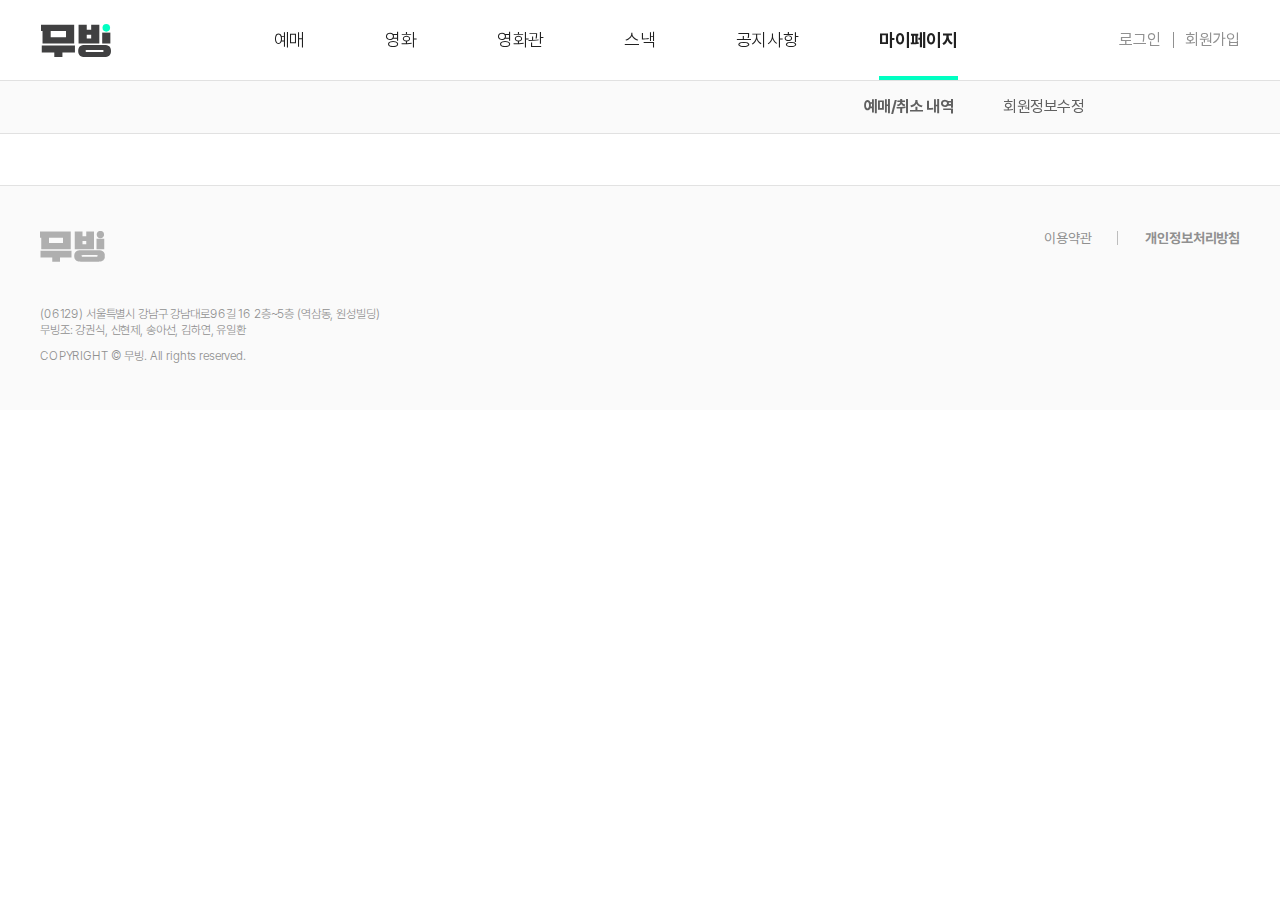
<file: __publish_only/index.html>
<!DOCTYPE html>
<html lang="ko">
<head>
  <meta charset="UTF-8">
  <meta name="viewport" content="width=device-width, initial-scale=1.0">
  <!-- lib -->
  <link rel="stylesheet" href="https://maxcdn.bootstrapcdn.com/bootstrap/3.4.1/css/bootstrap.min.css">
  <script src="https://ajax.googleapis.com/ajax/libs/jquery/3.7.1/jquery.min.js"></script>
  <script src="https://maxcdn.bootstrapcdn.com/bootstrap/3.4.1/js/bootstrap.min.js"></script>

  <!-- base -->
  <link rel="stylesheet" href="assets/css/font.css">
  <link rel="stylesheet" href="assets/css/reset.css">
  <link rel="stylesheet" href="assets/css/component.css">
  <link rel="stylesheet" href="assets/css/layout.css">
  <script src="assets/js/common.js"></script>
  
  <!-- page -->
  <link rel="stylesheet" href="assets/css/main.css">
  <title>무빙</title>
</head>
<body>
  <!-- root -->
  <div id="root">
    <header id="header" class="header">
      <div class="header__inner">
        <h1 class="logo"><a href="#" class="logo__img" title="메인으로 이동"><span class="blind">무빙</span></a></h1>

        <nav class="gnb__wrap">
          <h2 class="blind">주메뉴</h2>
          <!-- TODO: 2depth가 열렸을 경우, is-expand 클래스 추가 -->
          <ul id="gnb" class="gnb">
            <!-- TODO: is-active 선택된 메뉴 li에 클래스 추가
            확인용 클래스 : 마이페이지 -->
            <!-- 링크 -> a / 2뎁스 버튼 -> button:button -->
            <li class="gnb__item"><a href="#" class="gnb__link">
              <span>예매</span>
            </a></li>
            <li class="gnb__item"><a href="#" class="gnb__link">
              <span>영화</span>
            </a></li>
            <li class="gnb__item"><a href="#" class="gnb__link">
              <span>영화관</span>
            </a></li>
            <li class="gnb__item"><a href="#" class="gnb__link">
              <span>스낵</span>
            </a></li>
            <li class="gnb__item"><a href="#" class="gnb__link">
              <span>공지사항</span>
            </a></li>
            <li class="gnb__item is-active">
              <button type="button" class="gnb__link">
                <span>마이페이지</span>
              </button>
              <ul class="gnb__2depth">
                <!-- TODO: is-active 선택된 메뉴 li에 클래스 추가
                확인용 클래스 : first-child -->
                <li class="gnb__2depth-item is-active">
                  <a href="#" class="gnb__2depth-link">
                    <span>예매/취소 내역</span>
                  </a>
                </li>
                <li class="gnb__2depth-item">
                  <a href="#" class="gnb__2depth-link">
                    <span>회원정보수정</span>
                  </a>
                </li>
              </ul>
            </li>
          </ul>
        </nav>

        <div class="header-util">
            <ul class="header-util__list">
              <!-- [D] 비로그인 상태 시 노출 -->
              <li class="header-util__item">
                <a href="#" class="header-util__link">
                  <span>로그인</span>
                </a>
              </li>
              <li class="header-util__item">
                <a href="#" class="header-util__link">
                  <span>회원가입</span>
                </a>
              </li>
              <!-- [D] 로그인 상태 시 노출 -->
              <!-- <li class="header-util__item">
                <button type="button" class="header-util__link">
                  <span>로그아웃</span>
                </button>
              </li> -->
            </ul>
          </div>
        </div>
      </div>
    </header>

    <!-- main -->
    <main id="main" class="main">
      <h2 class="blind">메인 컨텐츠</h2>
      <div id="container" class="container">
        <!-- 컨텐츠 영역 -->
      </div>
    </main>
    <!-- //main -->

    <!-- footer -->
    <footer id="footer" class="footer">
      <div class="footer__inner">
        <i class="footer__logo"><img src="assets/images/common/logo--gray.png" alt="무빙"></i>
        <ul class="footer__util">
          <li class="footer__util-item"><a href="#" target="_blank" title="새창에서 열림" class="footer__util-link">이용약관</a></li>
          <li class="footer__util-item"><a href="#" target="_blank" title="새창에서 열림" class="footer__util-link footer__privacy">개인정보처리방침</a></li>
        </ul>
        <ul class="footer__info">
          <li class="footer__info-item">(06129) 서울특별시 강남구 강남대로96길 16 2층~5층 (역삼동, 원성빌딩)</li>
          <li class="footer__info-item">무빙조: 강권식, 신현제, 송아선, 김하연, 유일환</li>
        </ul>
        <p class="copy">COPYRIGHT &copy; 무빙. All rights reserved.</p>
      </div>
    </footer>
    <!-- // footer -->
  </div>
  <!-- // root -->

  <!-- layer 영역: modal, toast etc,. -->
  <div class="layer blind">
    <div class="dim">
      <!-- TODO: include를 통해 modal 페이지 추가 -->
    </div>
  </div>
  <!-- // layer 영역: modal, toast etc,. -->
</body>
</html>
</file>
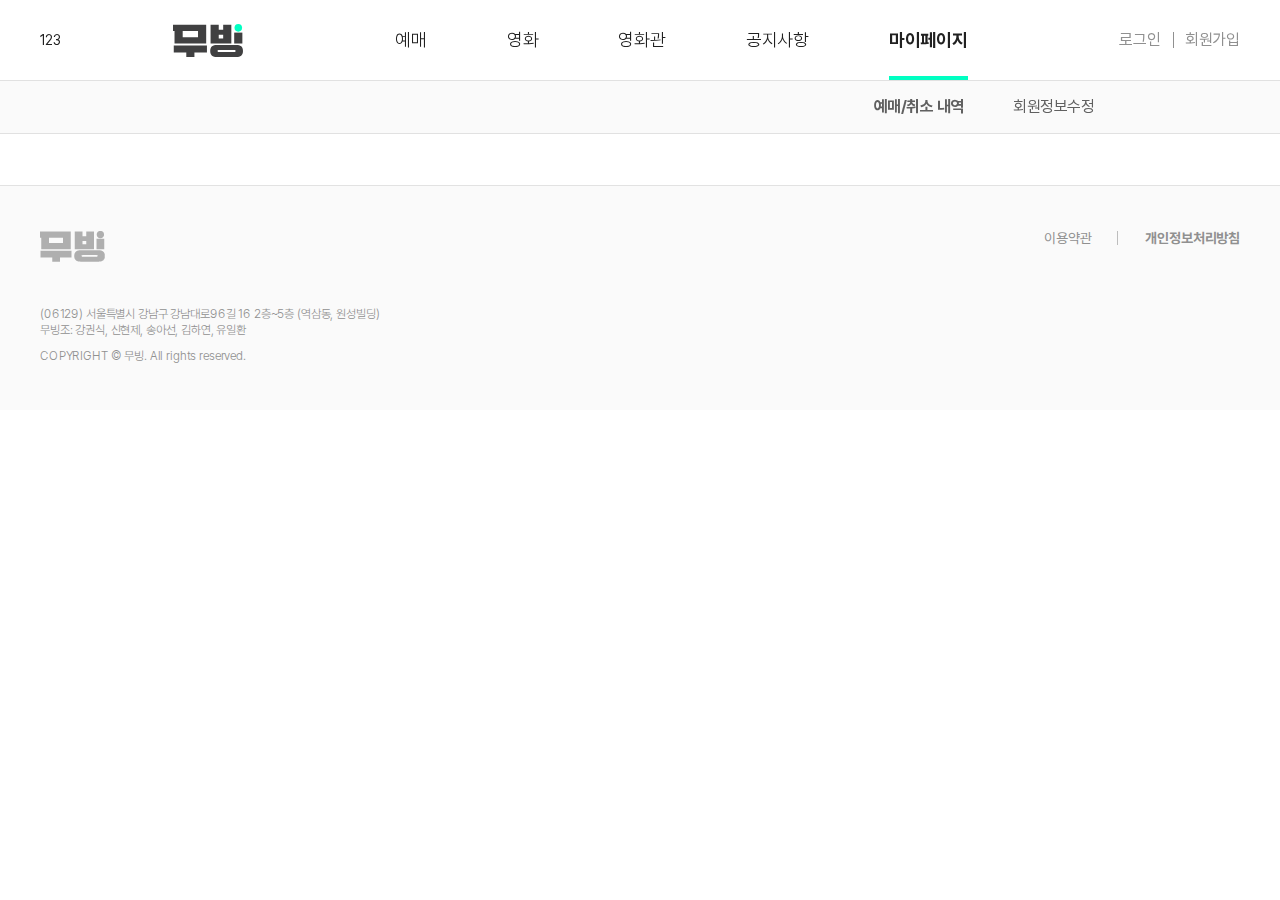
<file: publish/index.html>
<!DOCTYPE html>
<html lang="ko">
<head>
  <meta charset="UTF-8">
  <meta name="viewport" content="width=device-width, initial-scale=1.0">
  <!-- lib -->
  <link rel="stylesheet" href="https://maxcdn.bootstrapcdn.com/bootstrap/3.4.1/css/bootstrap.min.css">
  <script src="https://ajax.googleapis.com/ajax/libs/jquery/3.7.1/jquery.min.js"></script>
  <script src="https://maxcdn.bootstrapcdn.com/bootstrap/3.4.1/js/bootstrap.min.js"></script>

  <!-- base -->
  <link rel="stylesheet" href="assets/css/font.css">
  <link rel="stylesheet" href="assets/css/reset.css">
  <link rel="stylesheet" href="assets/css/component.css">
  <link rel="stylesheet" href="assets/css/layout.css">
  <script src="assets/js/common.js"></script>
  
  <!-- page -->
  <link rel="stylesheet" href="assets/css/main.css">
  <title>무빙</title>
</head>
<body>
  <!-- root -->
  <div id="root">     
    <header id="header" class="header">
      <div class="header__inner">123
        <h1 class="logo"><a href="#" class="logo__img" title="메인으로 이동"><span class="blind">무빙</span></a></h1>

        <nav class="gnb__wrap">
          <h2 class="blind">주메뉴</h2>
          <!-- TODO: 2depth가 열렸을 경우, is-expand 클래스 추가 -->
          <ul id="gnb" class="gnb">
            <!-- TODO: is-active 선택된 메뉴 li에 클래스 추가
            확인용 클래스 : 마이페이지 -->
            <!-- 링크 -> a / 2뎁스 버튼 -> button:button -->
            <li class="gnb__item"><a href="#" class="gnb__link">
              <span>예매</span>
            </a></li>
            <li class="gnb__item"><a href="#" class="gnb__link">
              <span>영화</span>
            </a></li>
            <li class="gnb__item"><a href="#" class="gnb__link">
              <span>영화관</span>
            </a></li>
            <!-- TODO: 스낵 진행시 주석제거 -->
            <!-- <li class="gnb__item"><a href="#" class="gnb__link">
              <span>스낵</span>
            </a></li> -->
            <li class="gnb__item"><a href="#" class="gnb__link">
              <span>공지사항</span>
            </a></li>
            <li class="gnb__item is-active">
              <button type="button" class="gnb__link">
                <span>마이페이지</span>
              </button>
              <ul class="gnb__2depth">
                <!-- TODO: is-active 선택된 메뉴 li에 클래스 추가
                확인용 클래스 : first-child -->
                <li class="gnb__2depth-item is-active">
                  <a href="#" class="gnb__2depth-link">
                    <span>예매/취소 내역</span>
                  </a>
                </li>
                <li class="gnb__2depth-item">
                  <a href="#" class="gnb__2depth-link">
                    <span>회원정보수정</span>
                  </a>
                </li>
              </ul>
            </li>
          </ul>
        </nav>

        <div class="header-util">
          <ul class="header-util__list">
            <!-- [D] 비로그인 상태 시 노출 -->
            <li class="header-util__item">
              <a href="#" class="header-util__link">
                <span>로그인</span>
              </a>
            </li>
            <li class="header-util__item">
              <a href="#" class="header-util__link">
                <span>회원가입</span>
              </a>
            </li>
            <!-- [D] 로그인 상태 시 노출 -->
            <!-- <li class="header-util__item">
              <button type="button" class="header-util__link">
                <span>로그아웃</span>
              </button>
            </li> -->
          </ul>
        </div>
      </div>
    </header>

    <!-- main -->
    <main id="main" class="main">
      <h2 class="blind">메인 컨텐츠</h2>
      <div id="container" class="container">
        <!-- 컨텐츠 영역 -->
      </div>
    </main>
    <!-- //main -->

    <!-- footer -->
    <footer id="footer" class="footer">
      <div class="footer__inner">
        <i class="footer__logo"><img src="assets/images/common/logo--gray.png" alt="무빙"></i>
        <ul class="footer__util">
          <li class="footer__util-item"><a href="#" target="_blank" title="새창에서 열림" class="footer__util-link">이용약관</a></li>
          <li class="footer__util-item"><a href="#" target="_blank" title="새창에서 열림" class="footer__util-link footer__privacy">개인정보처리방침</a></li>
        </ul>
        <ul class="footer__info">
          <li class="footer__info-item">(06129) 서울특별시 강남구 강남대로96길 16 2층~5층 (역삼동, 원성빌딩)</li>
          <li class="footer__info-item">무빙조: 강권식, 신현제, 송아선, 김하연, 유일환</li>
        </ul>
        <p class="copy">COPYRIGHT &copy; 무빙. All rights reserved.</p>
      </div>
    </footer>
    <!-- // footer -->
  </div>
  <!-- // root -->

  <!-- layer 영역: modal, toast etc,. -->
  <div class="layer blind">
    <div class="dim">
      <!-- TODO: include를 통해 modal 페이지 추가 -->
    </div>
  </div>
  <!-- // layer 영역: modal, toast etc,. -->
</body>
</html>
</file>
<file: __publish_only/assets/css/font.css>
@charset "UTF-8";

@font-face {
  font-weight: 300;
  font-family: Pretendard;
  font-style: normal;
  src: local('pretendard-Light'), url(../font/pretendard/Pretendard-Light.woff2) format('woff2'),
    url(../font/pretendard/Pretendard-Light.woff) format('woff'); /* Modern Browsers */

  font-display: swap;
}

@font-face {
  font-weight: 400;
  font-family: Pretendard;
  font-style: normal;
  src: local('pretendard-Regular'), url(../font/pretendard/Pretendard-Regular.woff2) format('woff2'),
    url(../font/pretendard/Pretendard-Regular.woff) format('woff'); /* Modern Browsers */

  font-display: swap;
}

@font-face {
  font-weight: 500;
  font-family: Pretendard;
  font-style: normal;
  src: local('pretendard-Medium'), url(../font/pretendard/Pretendard-Medium.woff2) format('woff2'),
    url(../font/pretendard/Pretendard-Medium.woff) format('woff'); /* Modern Browsers */

  font-display: swap;
}

@font-face {
  font-weight: 700;
  font-family: Pretendard;
  font-style: normal;
  src: local('pretendard-Bold'), url(../font/pretendard/Pretendard-Bold.woff2) format('woff2'),
    url(../font/pretendard/Pretendard-Bold.woff) format('woff'); /* Modern Browsers */

  font-display: swap;
}

@font-face {
  font-weight: 900;
  font-family: Pretendard;
  font-style: normal;
  src: local('pretendard-ExtraBold'), url(../font/pretendard/Pretendard-ExtraBold.woff2) format('woff2'),
    url(../font/pretendard/Pretendard-ExtraBold.woff) format('woff'); /* Modern Browsers */

  font-display: swap;
}

/* font-size */
:root {
  --font-h-xl: 32px;
  --font-h-l: 28px;
  --font-h-m: 24px;
  --font-h-s: 22px;
  --font-h-xs: 20px;
  --font-b-xl: 18px;
  --font-b-l: 16px;
  --font-b-m: 14px;
  --font-b-s: 12px;
  --font-b-xs: 10px;
}
</file>
<file: __publish_only/assets/css/component.css>
@charset "UTF-8";
</file>
<file: __publish_only/assets/css/layout.css>
@charset "UTF-8";

.main {
  padding: 80px 0 40px;
}

/* header */
.header {
  position: fixed;
  z-index: 10;
  top: 0;
  right: 0;
  left: 0;
  border-bottom: 1px solid #e1e1e1;
}
.header__inner {
  display: flex;
  justify-content: space-between;
  align-items: center;
  max-width: 1200px;
  margin: 0 auto;
  height: 80px;
}
.header .logo__img {
  display: block;
  width: 72px;
  height: 33px;
  background: url(../images/common/logo.svg) no-repeat 50% 50%;
  background-size: contain;
}

/* gnb */
.gnb {
  display: flex;
}
.gnb.is-expand:before {
  content: '';
  position: absolute;
  display: flex;
  left: 0;
  right: 0;
  height: 53px;
  top: calc(100% + 1px);
  justify-content: center;
  background: #fafafa;
  border-bottom: 1px solid #e1e1e1;
}
.gnb__link {
  position: relative;
  display: block;
  padding: 0 40px;
  font-size: var(--font-b-xl);
  letter-spacing: calc(var(--font-b-xl) * -12 / 1000);
  line-height: 80px;
}
.gnb__link span {
  font-weight: 300;
}
.gnb__link:hover span, .gnb__link:focus span {
  font-weight: 500;
}
.gnb__item.is-active .gnb__link span {
  font-weight: 700;
}
.gnb__item.is-active .gnb__link:before {
  content: '';
  position: absolute;
  left: 40px;
  right: 40px;
  bottom: 0;
  height: 4px;
  background: #00ffc2;
}
.gnb__2depth {
  display: none; /* flex */
  position: absolute;
  top: calc(100% + 1px);
  align-items: center;
}
.gnb__item.is-active .gnb__2depth {
  display: flex;
}
.gnb__2depth-item.is-active{
  font-weight: 700;
}
.gnb__2depth-link {
  display: block;
  line-height: 52px;
  height: 53px;
  padding: 0 25px;
  font-size: 16px;
  color: #606060;
}

/* header-util */
.header-util__list {
  position: relative;
  display: flex;
  align-items: center;
  justify-content: space-between;
}
.header-util__item:not(:first-child) {
  position: relative;
  margin-left: 12px;
  padding-left: 12px;
}
.header-util__item:not(:first-child):before {
  content: '';
  position: absolute;
  top: 2px;
  left: 0;
  bottom: 2px;
  width: 1px;
  background: #909090;
}
.header-util__link {
  font-size: var(--font-b-l);
  letter-spacing: calc(var(--font-b-l) * -12 / 1000);
  color: #909090;
}
.header-util__link:hover, .header-util__link:focus {
  color: #444;
}

/* footer */
.footer {
  padding: 45px 0;
  background: #fafafa;
  border-top: 1px solid #e2e2e2;
  margin-top: 65px;
}
.footer__inner {
  position: relative;
  max-width: 1200px;
  margin: 0 auto;
}
.footer__util {
  position: absolute;
  top: 0;
  right: 0;
  font-size: 0;
}
.footer__util-item {
  display: inline-block;
  vertical-align: middle;
}
.footer__util-item:not(:first-child) {
  margin-left: 26px;
  padding-left: 27px;
  border-left: 1px solid #bdbdbd;
}
.footer__util-link, .footer__util-link:hover, .footer__util-link:focus {
  font-size: var(--font-b-m);
  letter-spacing: calc(var(--font-b-m) * -12 / 1000);
  line-height: 1;
  color: #909090;
}
.footer__privacy {
  font-weight: 700;
}
.footer__info {
  margin-top: 44px;
}
.footer__info-item,
.footer .copy {
  font-size: var(--font-b-s);
  font-weight: 300;
  letter-spacing: calc(var(--font-b-s) * -12 / 1000);
  line-height: 1.35;
  color: #909090;
}
.footer .copy {
  margin-top: 10px;
}
</file>
<file: __publish_only/assets/css/main.css>
@charset "UTF-8";
</file>
<file: publish/assets/css/font.css>
@charset "UTF-8";

@font-face {
  font-weight: 300;
  font-family: Pretendard;
  font-style: normal;
  src: local('pretendard-Light'), url(../font/pretendard/Pretendard-Light.woff2) format('woff2'),
    url(../font/pretendard/Pretendard-Light.woff) format('woff'); /* Modern Browsers */

  font-display: swap;
}

@font-face {
  font-weight: 400;
  font-family: Pretendard;
  font-style: normal;
  src: local('pretendard-Regular'), url(../font/pretendard/Pretendard-Regular.woff2) format('woff2'),
    url(../font/pretendard/Pretendard-Regular.woff) format('woff'); /* Modern Browsers */

  font-display: swap;
}

@font-face {
  font-weight: 500;
  font-family: Pretendard;
  font-style: normal;
  src: local('pretendard-Medium'), url(../font/pretendard/Pretendard-Medium.woff2) format('woff2'),
    url(../font/pretendard/Pretendard-Medium.woff) format('woff'); /* Modern Browsers */

  font-display: swap;
}

@font-face {
  font-weight: 700;
  font-family: Pretendard;
  font-style: normal;
  src: local('pretendard-Bold'), url(../font/pretendard/Pretendard-Bold.woff2) format('woff2'),
    url(../font/pretendard/Pretendard-Bold.woff) format('woff'); /* Modern Browsers */

  font-display: swap;
}

@font-face {
  font-weight: 900;
  font-family: Pretendard;
  font-style: normal;
  src: local('pretendard-ExtraBold'), url(../font/pretendard/Pretendard-ExtraBold.woff2) format('woff2'),
    url(../font/pretendard/Pretendard-ExtraBold.woff) format('woff'); /* Modern Browsers */

  font-display: swap;
}

/* font-size */
:root {
  --font-h-xl: 32px;
  --font-h-l: 28px;
  --font-h-m: 24px;
  --font-h-s: 22px;
  --font-h-xs: 20px;
  --font-b-xl: 18px;
  --font-b-l: 16px;
  --font-b-m: 14px;
  --font-b-s: 12px;
  --font-b-xs: 10px;
}
</file>
<file: publish/assets/css/component.css>
@charset "UTF-8";
</file>
<file: publish/assets/css/layout.css>
@charset "UTF-8";

.main {
  padding: 80px 0 40px;
}

/* header */
.header {
  position: fixed;
  z-index: 10;
  top: 0;
  right: 0;
  left: 0;
  border-bottom: 1px solid #e1e1e1;
}
.header__inner {
  display: flex;
  justify-content: space-between;
  align-items: center;
  max-width: 1200px;
  margin: 0 auto;
  height: 80px;
}
.header .logo__img {
  display: block;
  width: 72px;
  height: 33px;
  background: url(../images/common/logo.svg) no-repeat 50% 50%;
  background-size: contain;
}

/* gnb */
.gnb {
  display: flex;
}
.gnb.is-expand:before {
  content: '';
  position: absolute;
  display: flex;
  left: 0;
  right: 0;
  height: 53px;
  top: calc(100% + 1px);
  justify-content: center;
  background: #fafafa;
  border-bottom: 1px solid #e1e1e1;
}
.gnb__link {
  position: relative;
  display: block;
  padding: 0 40px;
  font-size: var(--font-b-xl);
  letter-spacing: calc(var(--font-b-xl) * -12 / 1000);
  line-height: 80px;
}
.gnb__link span {
  font-weight: 300;
}
.gnb__link:hover span, .gnb__link:focus span {
  font-weight: 500;
}
.gnb__item.is-active .gnb__link span {
  font-weight: 700;
}
.gnb__item.is-active .gnb__link:before {
  content: '';
  position: absolute;
  left: 40px;
  right: 40px;
  bottom: 0;
  height: 4px;
  background: #00ffc2;
}
.gnb__2depth {
  display: none; /* flex */
  position: absolute;
  top: calc(100% + 1px);
  align-items: center;
}
.gnb__item.is-active .gnb__2depth {
  display: flex;
}
.gnb__2depth-item.is-active{
  font-weight: 700;
}
.gnb__2depth-link {
  display: block;
  line-height: 52px;
  height: 53px;
  padding: 0 25px;
  font-size: 16px;
  color: #606060;
}

/* header-util */
.header-util__list {
  position: relative;
  display: flex;
  align-items: center;
  justify-content: space-between;
}
.header-util__item:not(:first-child) {
  position: relative;
  margin-left: 12px;
  padding-left: 12px;
}
.header-util__item:not(:first-child):before {
  content: '';
  position: absolute;
  top: 2px;
  left: 0;
  bottom: 2px;
  width: 1px;
  background: #909090;
}
.header-util__link {
  font-size: var(--font-b-l);
  letter-spacing: calc(var(--font-b-l) * -12 / 1000);
  color: #909090;
}
.header-util__link:hover, .header-util__link:focus {
  color: #444;
}

/* footer */
.footer {
  padding: 45px 0;
  background: #fafafa;
  border-top: 1px solid #e2e2e2;
  margin-top: 65px;
}
.footer__inner {
  position: relative;
  max-width: 1200px;
  margin: 0 auto;
}
.footer__util {
  position: absolute;
  top: 0;
  right: 0;
  font-size: 0;
}
.footer__util-item {
  display: inline-block;
  vertical-align: middle;
}
.footer__util-item:not(:first-child) {
  margin-left: 26px;
  padding-left: 27px;
  border-left: 1px solid #bdbdbd;
}
.footer__util-link, .footer__util-link:hover, .footer__util-link:focus {
  font-size: var(--font-b-m);
  letter-spacing: calc(var(--font-b-m) * -12 / 1000);
  line-height: 1;
  color: #909090;
}
.footer__privacy {
  font-weight: 700;
}
.footer__info {
  margin-top: 44px;
}
.footer__info-item,
.footer .copy {
  font-size: var(--font-b-s);
  font-weight: 300;
  letter-spacing: calc(var(--font-b-s) * -12 / 1000);
  line-height: 1.35;
  color: #909090;
}
.footer .copy {
  margin-top: 10px;
}
</file>
<file: publish/assets/css/main.css>
@charset "UTF-8";
</file>
